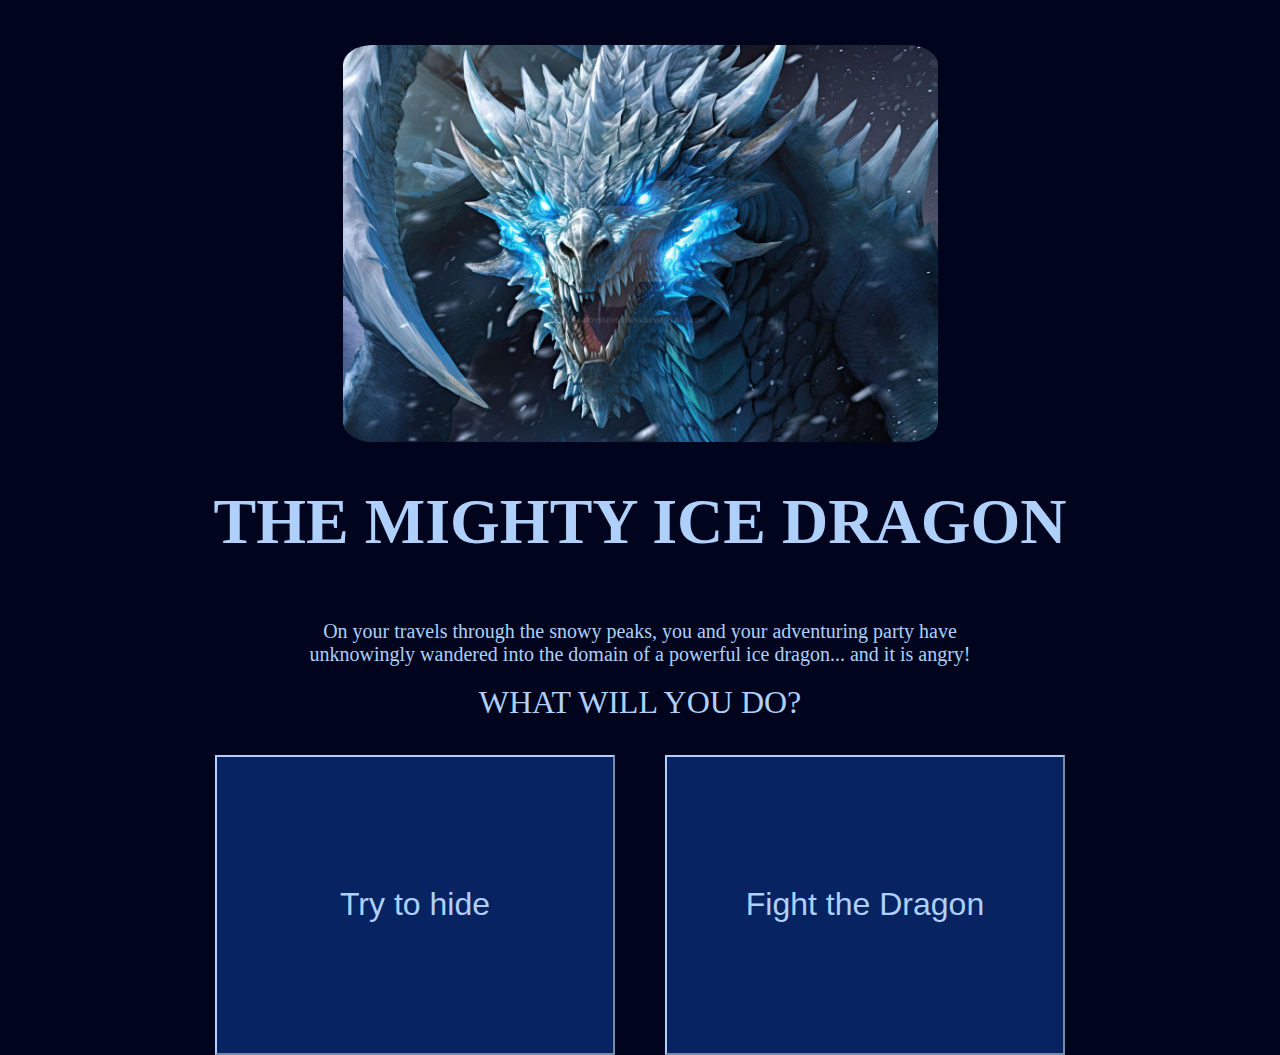
<file: HW4/index.html>
<!DOCTYPE html>
<html lang="en">
  <head>
    <meta charset="utf-8">
    <title>Aiden Kelly Homework 4</title>
    <meta name="author" content="Aiden Kelly">
    <meta name="viewport" content="width=device-width, initial-scale=1.0">
    <link rel="stylesheet" href="style.css">
    <script src="script.js"></script>
  </head>
  <body>
    <img src="media/dragon.jpg">
    <h1>THE MIGHTY ICE DRAGON</h1>
    <br>
    <div id = "narration">
        On your travels through the snowy peaks, you and your adventuring party have unknowingly wandered into the domain of a powerful ice dragon... and it is angry!
    </div> 
    <br>
    <div id = "prompt">
        WHAT WILL YOU DO?
    </div>
    <br>

    <div id="buttons">
        <button id="left" onclick="storyFunction(1);">Try to hide</button>
        <button id="right" onclick="storyFunction(2);">Fight the Dragon</button>
    </div>

    <br>
 </body>
</html>
</file>
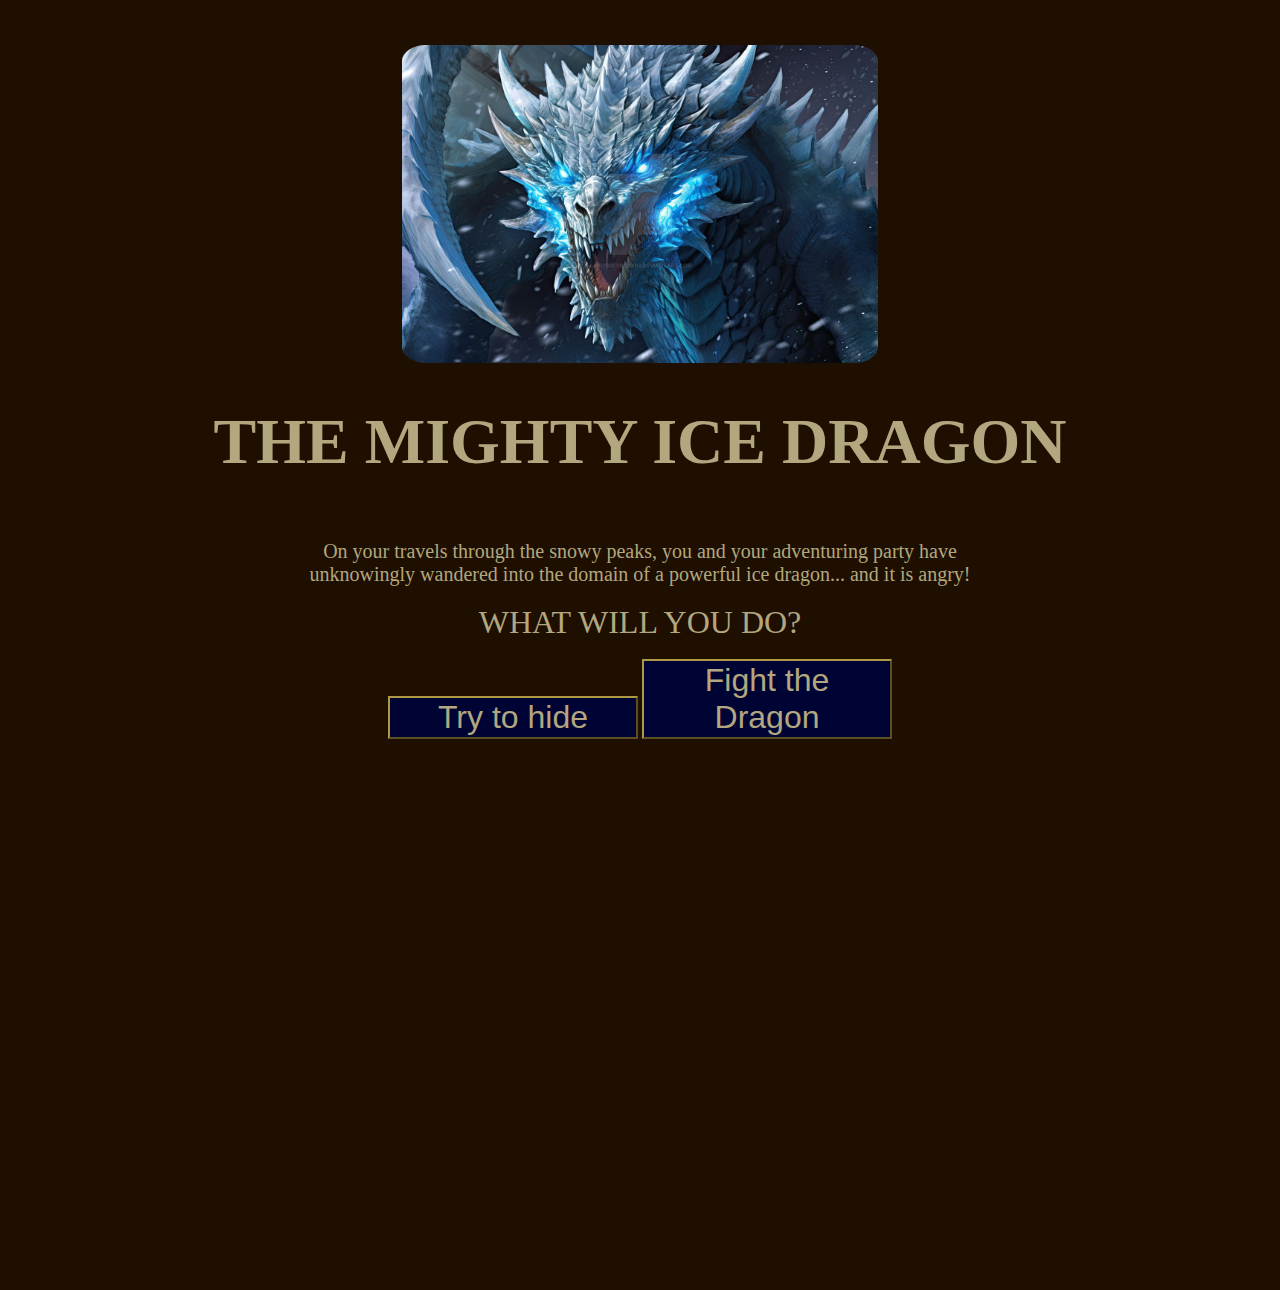
<file: HW5/index.html>
<!DOCTYPE html>
<html lang="en">
  <head>
    <meta charset="utf-8">
    <title>Aiden Kelly Homework 5</title>
    <meta name="author" content="Aiden Kelly">
    <meta name="viewport" content="width=device-width, initial-scale=1.0">
    <link rel="stylesheet" href="style.css">
    <script src="script.js"></script>
  </head>
  <body>
    <img src="media/dragon.jpg">
    <h1>THE MIGHTY ICE DRAGON</h1>
    <br>
    <div id = "narration">
        On your travels through the snowy peaks, you and your adventuring party have unknowingly wandered into the domain of a powerful ice dragon... and it is angry!
    </div> 
    <br>
    <div id = "prompt">
        WHAT WILL YOU DO?
    </div>
    <br>

    <div id="buttons">
        <button id="left" onclick="choose(1);">Try to hide</button>
        <button id="right" onclick="choose(2);">Fight the Dragon</button>
    </div>

    <br>
 </body>
</html>
</file>
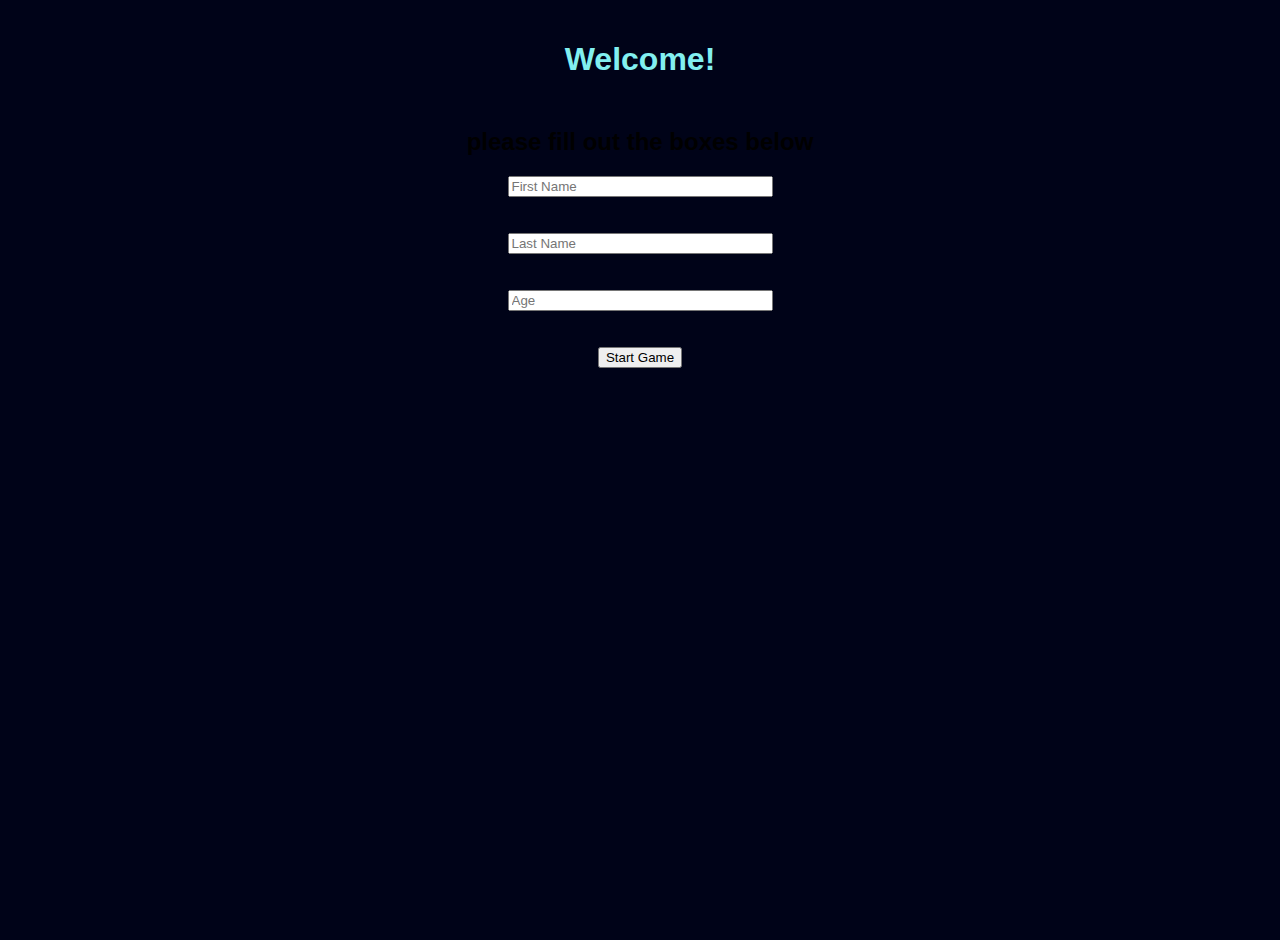
<file: HW7/index.html>
<!DOCTYPE html>
<html lang="en">
  <head>
    <meta charset="utf-8">
    <title>Aiden Kelly Homework 7</title>
    <meta name="author" content="Aiden Kelly">
    <meta name="viewport" content="width=device-width, initial-scale=1.0">
    <link rel="stylesheet" href = "style.css">
  </head>
  <body>
    <h1>Welcome!</h1>
    <h2 id="instructions">please fill out the boxes below</h2>
    <input type="text" size="30" id="firstName" placeholder="First Name">
    <br>
    <br>
    <input type="text" size="30" id="lastName" placeholder="Last Name">
    <br>
    <br>
    <input type="text" size="30" id="age" placeholder="Age">
    <br>
    <br>
    <button id="submit" onclick="getInfo();">Start Game</button>
    <script src = "scripts/introScript.js"></script>
  </body>
</html>
</file>
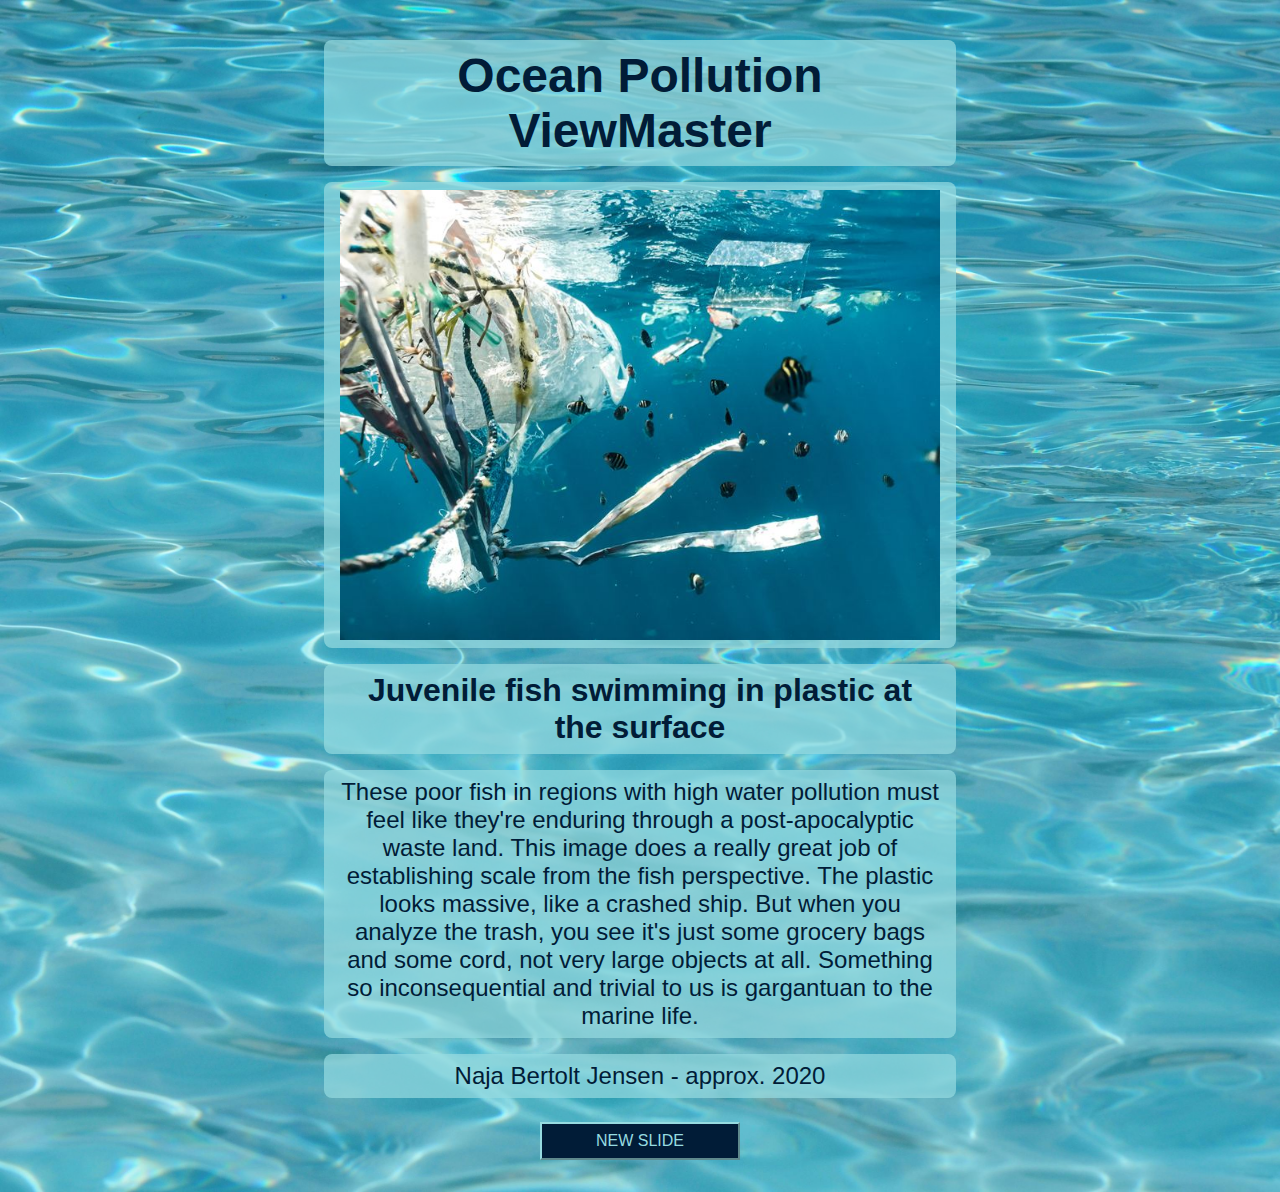
<file: HW8/index.html>
<!DOCTYPE html>
<html lang="en">
  <head>
    <meta charset="utf-8">
    <title>Aiden Kelly Homework 8</title>
    <meta name="author" content="Aiden Kelly">
    <meta name="viewport" content="width=device-width, initial-scale=1.0">
    <link rel="stylesheet" href = "style.css">
  </head>
  <body>
    <h1 class = "element">Ocean Pollution ViewMaster</h1>
    <img class = "element" id="slide-image" src="" alt=""/>
    <h2  class = "element" id="slide-title"></h2>
    <p class = "element" id="slide-description"></p>
    <p class = "element" id="slide-artist-year"></p>

    <button id="next-slide" onclick="update()">NEW SLIDE</button>
    
  <script src="script.js"></script>
  </body>
</html>
</file>
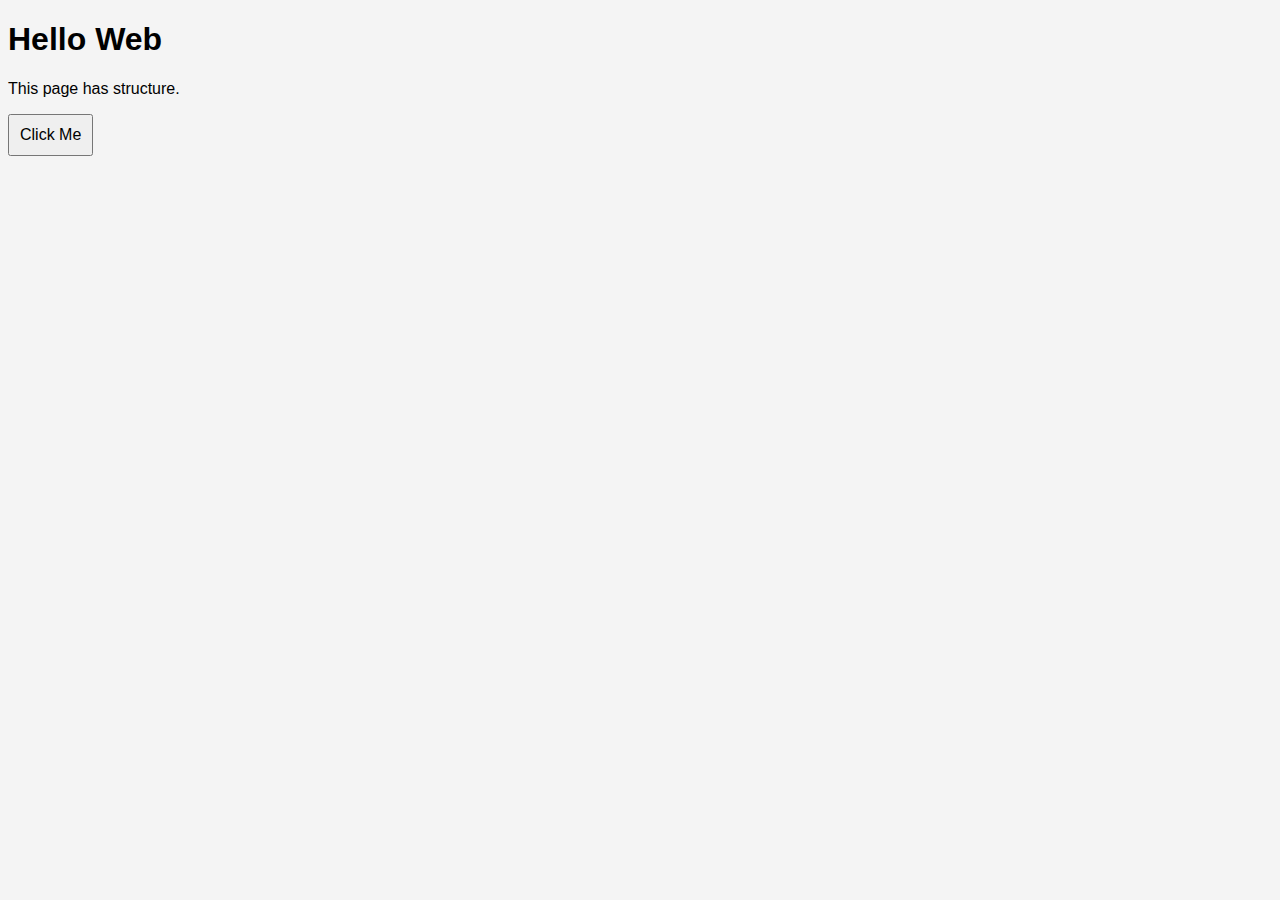
<file: Practice-Site/index.html>
<!DOCTYPE html>
<html>
  <head>
    <title>Mini Web Page</title>
    <style>
      body {
       font-family: sans-serif;
       background-color: #f4f4f4;
      }

       button {
       padding: 10px;
       font-size: 16px;
      }
</style>
  </head>
  <body>
    <h1>Hello Web</h1>
    <p>This page has structure.</p>
    <button>Click Me</button>

    <script>
      console.log("Page loaded");

      const button = document.querySelector("button");
      button.addEventListener("click", function () {
        console.log("Button was clicked!");
      });
    </script>
  </body>
</html>
</file>
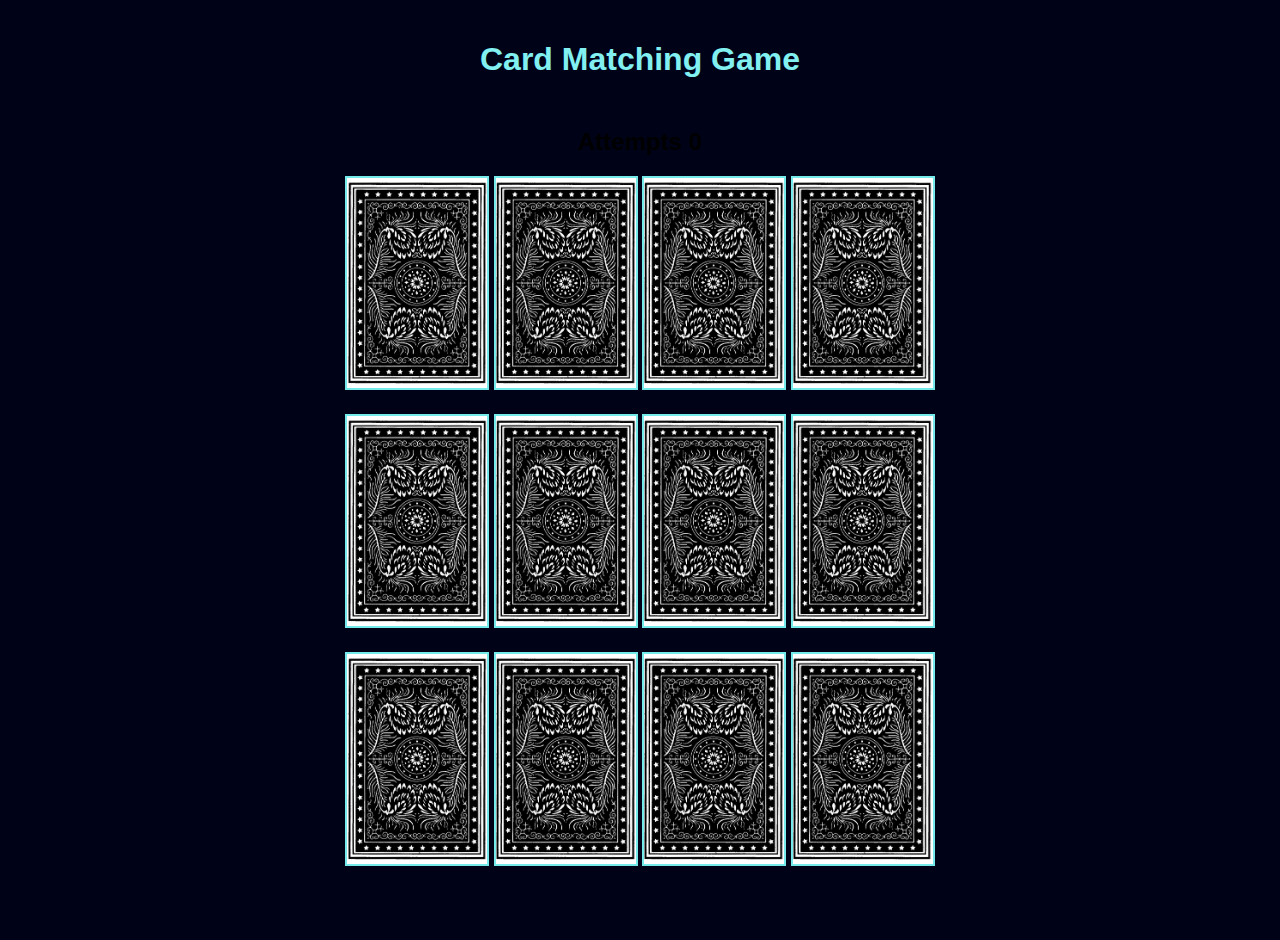
<file: HW7/gamePage.html>
<!DOCTYPE html>
<html lang="en">
  <head>
    <meta charset="utf-8">
    <title>Aiden Kelly Homework 7</title>
    <meta name="author" content="Aiden Kelly">
    <meta name="viewport" content="width=device-width, initial-scale=1.0">
    <link rel="stylesheet" href = "style.css">
  </head>
  <body>
    <h1>Card Matching Game</h1>
    <h2 id="counter">Attempts: 0</h2>
    <div class="container">
        <div class="row">
            <img id = "0" src = "media/back.png" onclick = "flip(0);"/>
            <img id = "1" src = "media/back.png" onclick = "flip(1);"/>
            <img id = "2" src = "media/back.png" onclick = "flip(2);"/>
            <img id = "3" src = "media/back.png" onclick = "flip(3);"/>
        </div>
        <div class="row">
            <img id = "4" src = "media/back.png" onclick = "flip(4);"/>
            <img id = "5" src = "media/back.png" onclick = "flip(5);"/>
            <img id = "6" src = "media/back.png" onclick = "flip(6);"/>
            <img id = "7" src = "media/back.png" onclick = "flip(7);"/>
        </div>
        <div class="row">
            <img id = "8" src = "media/back.png" onclick = "flip(8);"/>
            <img id = "9" src = "media/back.png" onclick = "flip(9);"/>
            <img id = "10" src = "media/back.png" onclick = "flip(10);"/>
            <img id = "11" src = "media/back.png" onclick = "flip(11);"/>
        </div>
    </div>
    <br>
    <button id="exit" style="display:none" onclick="goToResults()">See result</button>
    <script src = "scripts/gameScript.js"></script>
  </body>
</html>
</file>
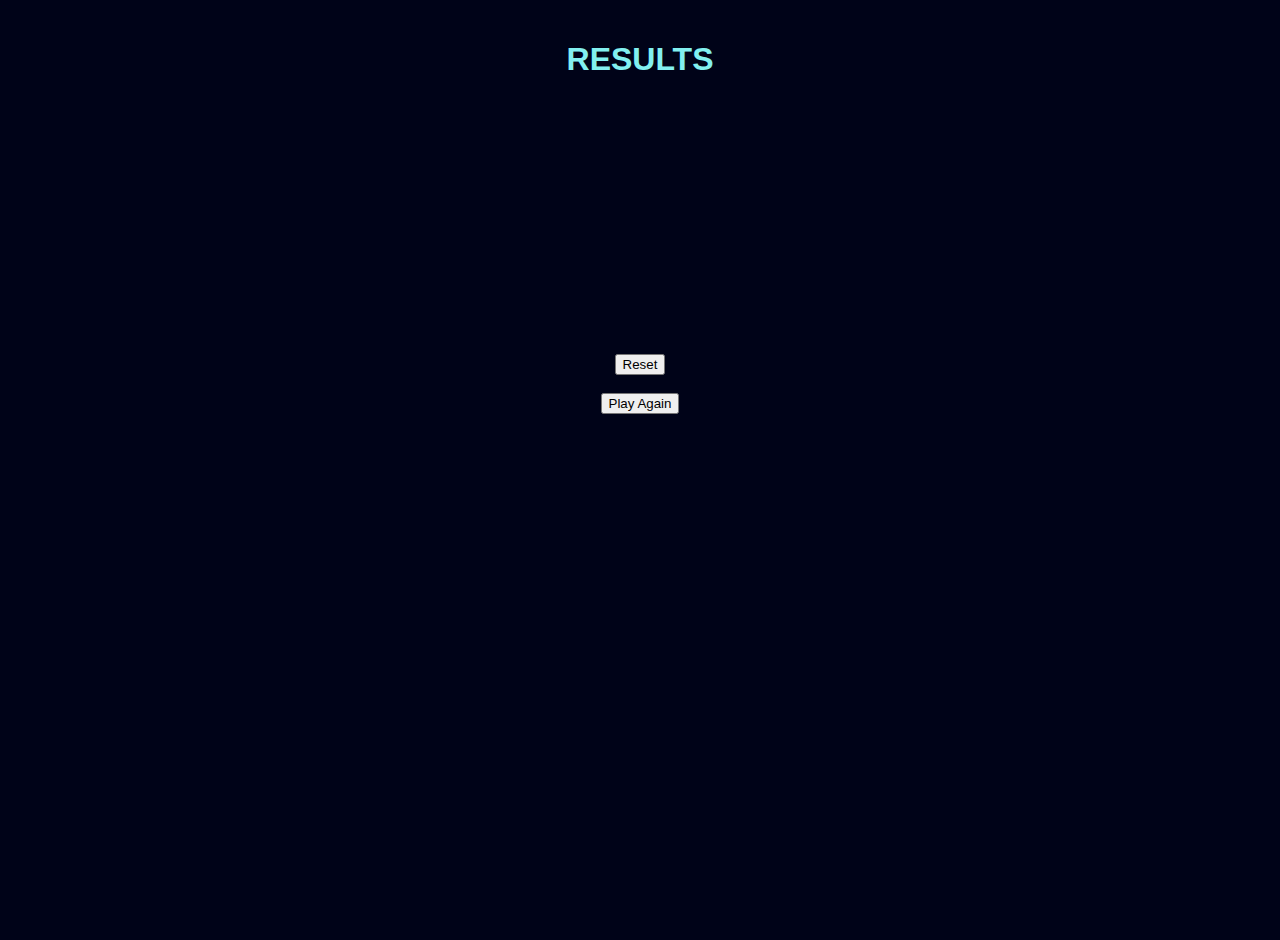
<file: HW7/results.html>
<!DOCTYPE html>
<html lang="en">
  <head>
    <meta charset="utf-8">
    <title>Aiden Kelly Homework 7</title>
    <meta name="author" content="Aiden Kelly">
    <meta name="viewport" content="width=device-width, initial-scale=1.0">
    <link rel="stylesheet" href = "style.css">
  </head>
  <body>
    <h1>RESULTS</h1>
    <br>
    <h2 id="name"></h2>
    <br>
    <br>
    <h2 id="age"></h2>
    <br>
    <br>
    <h2 id="attempts"></h2>
    <br>
    <br>
    <button id="reset" onclick="reset();">Reset</button>
    <br>
    <button id="playAgain" onclick="replay();">Play Again</button>
    <script src = "scripts/endScript.js"></script>
  </body>
</html>
</file>
<file: HW4/style.css>
img {
    width: 50%;
    max-width: 600px;
    height: auto;
    border-radius: 5%;
}

body {
    font-family: "Palatino Linotype", Palatino, "Times New Roman", serif;    
    color: rgb(174, 208, 251);
    background-color: rgb(0, 5, 29);
    display: flex;
    align-items: center;    
    height: 100vh;           
    margin: 5vh;        
    flex-direction: column;  
}

#buttons {
    display: flex;
    flex-direction: row;      
    gap: 50px;                
    margin-top: 1em;          
}

h1 {
    font-size: 400%;
}

#narration{
    max-width: 700px;
    font-size: 125%;
    text-align: center;
}

#prompt{
    font-size: 200%;
    text-align: center;
}

button{
    width: 400px;
    height: 300px;
    font-size: 200%;
    background-color: rgb(7, 35, 98);
    border: 10% solid;
    border-color: rgb(174, 208, 251);
    color:rgb(174, 208, 251)
}
</file>
<file: HW5/style.css>
img {
    width: 40%;
    max-width: 500px;
    height: auto;
    border-radius: 5%;
}

body {
    font-family: "Palatino Linotype", Palatino, "Times New Roman", serif;    
    color:rgb(178, 167, 127);
    background-color: rgb(30, 15, 0);
    display: flex;
    align-items: center;    
    height: 100vh;           
    margin: 5vh;        
    flex-direction: column;  
    padding-bottom: 300px;
}

h1 {
    font-size: 400%;
}

#narration{
    max-width: 700px;
    font-size: 125%;
    text-align: center;
}

#prompt{
    font-size: 200%;
    text-align: center;
}

button{
    width: 250px;
    height: auto;
    font-size: 200%;
    border: 10% solid;
    background-color: rgb(0, 4, 53);
    border-color: rgb(176, 153, 68);
    color:rgb(178, 167, 127);
}

input{
    width: 400px;
    height: 300px;
    font-size: 200%;
    background-color: rgb(30, 15, 0);
    border: 10% solid;
    border-color: rgb(176, 153, 68);
    color:rgb(178, 167, 127);  
}

input::placeholder {
  color: rgb(178, 167, 127);
  font-style: italic;
}
</file>
<file: HW7/style.css>
body {
  background-color: rgb(0, 3, 24);
  margin: 0;
  font-family: Arial, sans-serif;
  display: flex;
  flex-direction: column;
  align-items: center;
  min-height: 100vh;
  padding: 20px 0;
}

h1 {
  color: rgb(130, 240, 240);
  text-align: center;
  margin-bottom: 30px;
}

.container {
  display: flex;
  flex-direction: column;
  gap: 20px; 
}

.row {
  gap: 100px; 
}


img {
    width: 140px;  
    height: 210px; 
    border: 2px solid rgb(116, 234, 234);
    object-fit: cover;
}
</file>
<file: HW8/style.css>
body {
  margin: 0;
  min-height: 100vh;
  display: flex;
  flex-direction: column;
  align-items: center;
  justify-content: center;
  background: url("media/water.jpg");
  background-size: cover;
  font-family: Arial, sans-serif;
  padding: 2rem;
  color:rgb(1, 28, 55)
}

.element {
  background-color: rgba(150, 219, 224, 0.712);
  padding: 0.5rem 1rem;
  margin: 0.5rem 0;
  border-radius: 8px;
  max-width: 600px;
  width: 90vw;
  text-align: center;
}

img {
  width: auto;
  height: auto;
}

h1{
  font-size: 3rem;
}

h2{
  font-size: 2rem;
}

p{
  font-size: 1.5rem;
}
button {
  width: 200px;
  margin-top: 1rem;
  padding: 0.5rem 1rem;
  font-size: 1rem;
  background-color: rgb(1, 28, 55);
  color: rgb(150, 219, 224);
  border-color: rgb(150, 219, 224);
}
</file>
